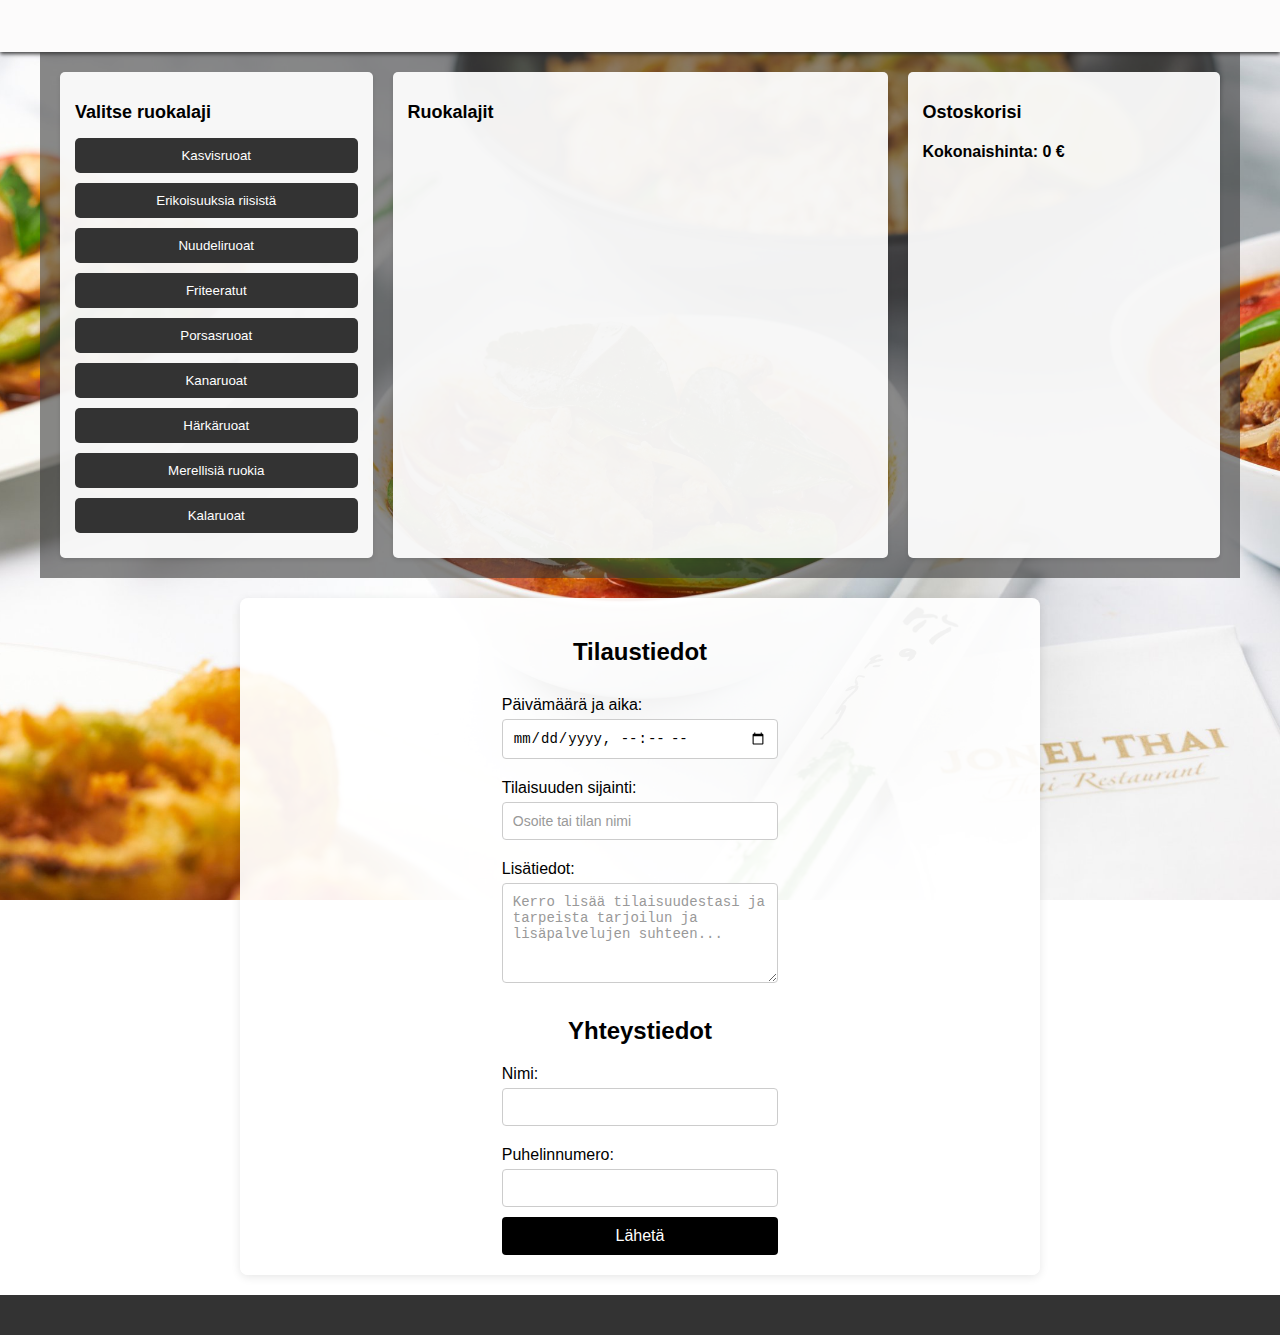
<file: index.html>
<!DOCTYPE html>
<html lang="fi">
<head>
    <meta charset="UTF-8">
    <meta name="viewport" content="width=device-width, initial-scale=1.0">
    <title>Ruokavalitsin</title>
    <link rel="stylesheet" href="styles1.css">
</head>
<body>
    <header class="header">
        <h1 class="company-name"></h1>
    </header>
    <div class="wrapper">
        <div class="category-menu">
            <h2>Valitse ruokalaji</h2>
            <div id="categoryList" class="category-list"></div>
        </div>
        <div class="food-menu">
            <h2>Ruokalajit</h2>
            <div id="foodList" class="food-list"></div>
        </div>
        <div class="cart">
            <h2>Ostoskorisi</h2>
            <ul id="cartItems"></ul>
            <p class="total">Kokonaishinta: <span id="totalPrice">0</span> €</p>
        </div>
    </div>
    <div class="form-container">
        <h2>Tilaustiedot</h2>
        <form action="https://api.web3forms.com/submit" method="POST" id="orderForm">
            <input type="hidden" name="access_key" value="134be8a9-e1a1-401d-bae4-b5cf44e2d135">
            
            <!-- Piilotetut kentät ostoskorin tiedoille -->
            <input type="hidden" id="cart-items-data" name="cart-items-data">
            <input type="hidden" id="total-price" name="total-price">
            
            <label for="event-date-time">Päivämäärä ja aika:</label>
            <input type="datetime-local" id="event-date-time" name="event-date-time" required>
            
            <label for="event-location">Tilaisuuden sijainti:</label>
            <input type="text" id="event-location" name="event-location" placeholder="Osoite tai tilan nimi" required>
            
            <label for="additional-info">Lisätiedot:</label>
            <textarea id="additional-info" name="additional-info" placeholder="Kerro lisää tilaisuudestasi ja tarpeista tarjoilun ja lisäpalvelujen suhteen..."></textarea>
            
            <h2>Yhteystiedot</h2>
            
            <label for="name">Nimi:</label>
            <input type="text" id="name" name="name" required>
        
            
            <label for="phone">Puhelinnumero:</label>
            <input type="tel" id="phone" name="phone" required>
            
            <button type="submit">Lähetä</button>
        </form>
    </div>
    <footer class="footer">
        <div class="footer-content">

        </div>
    </footer>
    <script src="app.js"></script>
</body>
</html>
</file>
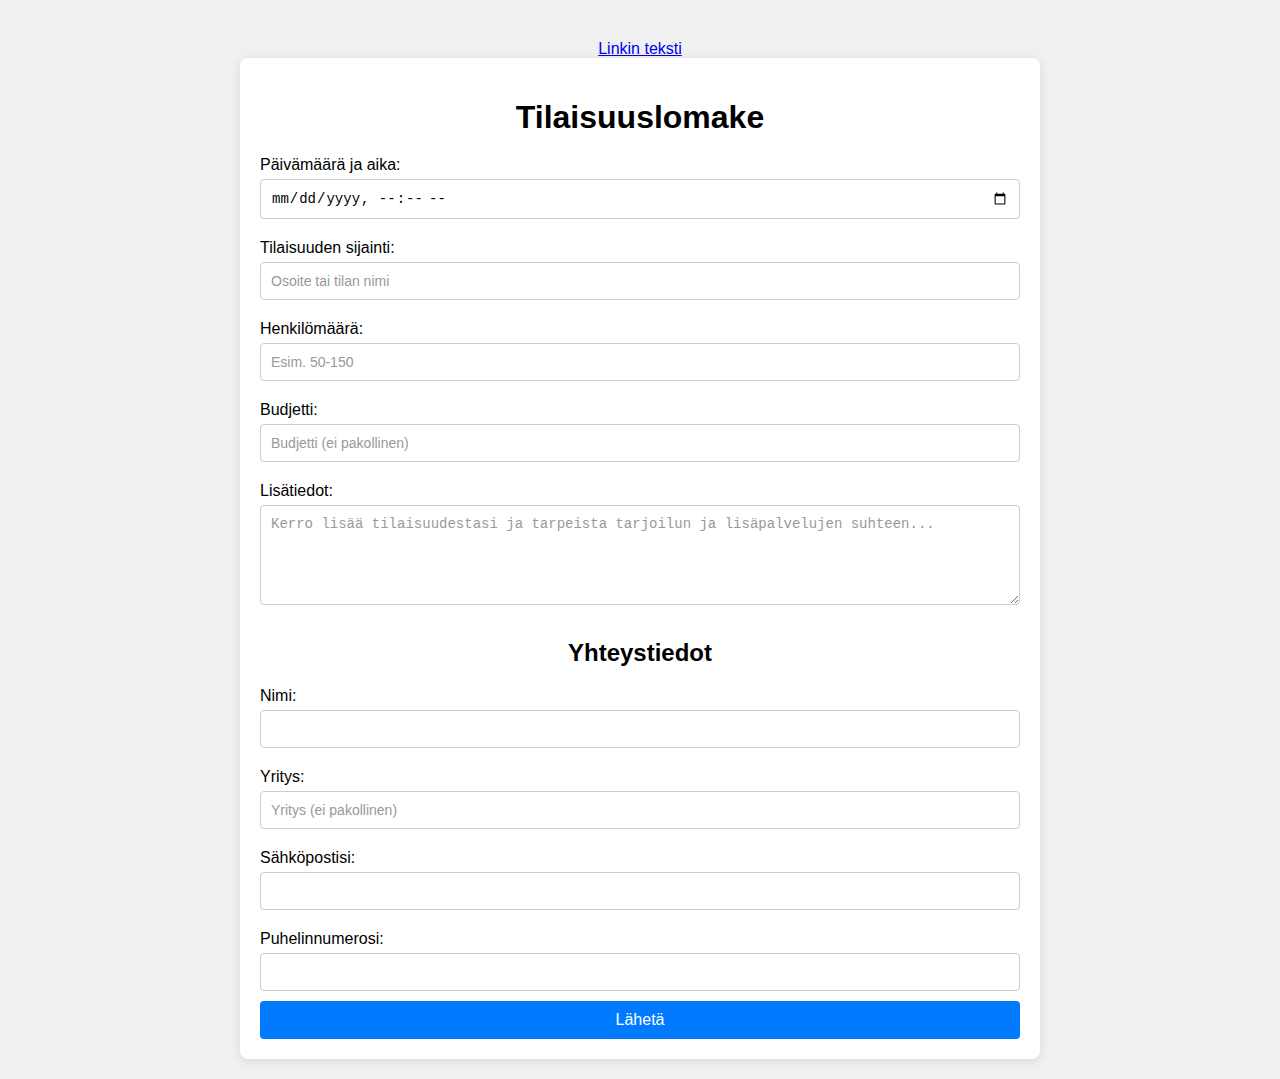
<file: sivu.html>
<!DOCTYPE html>
<html lang="fi">
<head>
    <meta charset="UTF-8">
    <meta name="viewport" content="width=device-width, initial-scale=1.0">
    <title>Catering</title>
    <link rel="stylesheet" href="styles.css">
</head>
<body>
    <header>

    </header>
    <a href="index.html">Linkin teksti</a>
    <div class="container">
        <form action="https://api.web3forms.com/submit" method="POST">
            <input type="hidden" name="access_key" value="134be8a9-e1a1-401d-bae4-b5cf44e2d135">
            
            <h1>Tilaisuuslomake</h1>
            
            <label for="event-date-time">Päivämäärä ja aika:</label>
            <input type="datetime-local" id="event-date-time" name="event-date-time" required>
            
            <label for="event-location">Tilaisuuden sijainti:</label>
            <input type="text" id="event-location" name="event-location" placeholder="Osoite tai tilan nimi" required>
            
            <label for="attendees">Henkilömäärä:</label>
            <input type="number" id="attendees" name="attendees" placeholder="Esim. 50-150" required>
            
            <label for="budget">Budjetti:</label>
            <input type="number" id="budget" name="budget" placeholder="Budjetti (ei pakollinen)">
            
            <label for="additional-info">Lisätiedot:</label>
            <textarea id="additional-info" name="additional-info" placeholder="Kerro lisää tilaisuudestasi ja tarpeista tarjoilun ja lisäpalvelujen suhteen..."></textarea>
            
            <h2>Yhteystiedot</h2>
            
            <label for="name">Nimi:</label>
            <input type="text" id="name" name="name" required>
            
            <label for="company">Yritys:</label>
            <input type="text" id="company" name="company" placeholder="Yritys (ei pakollinen)">
            
            <label for="email">Sähköpostisi:</label>
            <input type="email" id="email" name="email" required>
            
            <label for="phone">Puhelinnumerosi:</label>
            <input type="tel" id="phone" name="phone" required>
            
            <button type="submit">Lähetä</button>
        </form>
    </div>
</body>
</html>
</file>
<file: styles1.css>
/* Yleiset tyylit */
body {
    font-family: 'Proxima Nova', sans-serif;
    background-color: #f5f5f5; /* Vaaleampi harmaa tausta */
    margin: 0;
    padding: 0;
    box-sizing: border-box;
    display: flex;
    flex-direction: column;
    align-items: center;
    min-height: 100vh; /* Varmistaa, että body vie koko näytön korkeuden */
}

/* Taustakuva */
body {
    background: url('kuvat/tausta.jpg') no-repeat center center fixed;
    background-size: cover; /* Kuvan koko ruudun kokoinen */
}

/* Yläpalkki (header) tyyli */
.header {
    display: flex;
    align-items: center;
    justify-content: space-between;
    padding: 10px 20px;
    background-color: #fcfbfb; /* Musta tausta */
    color: #fff; /* Valkoinen teksti */
    width: 100%;
    box-sizing: border-box;
    box-shadow: 0 2px 4px rgba(0, 0, 0, 0.751);
}

/* Logo-tyyli */
.logo {
    width: 100px;
    height: auto;
    box-shadow: 0 2px 4px rgba(0,0,0,0.1);
}

/* Yrityksen nimi */
.company-name {
    font-size: 24px;
}

/* Wrapperin tyyli, joka sisältää kaikki pääsisällöt */
.wrapper {
    display: flex;
    justify-content: space-between;
    padding: 20px;
    width: 100%;
    max-width: 1200px;
    background-color: rgba(58, 58, 58, 0.6); /* Valkoinen tausta läpinäkyvyydellä */
    box-sizing: border-box;
    flex: 1; /* Varmistaa, että wrapper vie kaiken käytettävissä olevan tilan */
    flex-wrap: wrap; /* Sisältö wrap ympärille pienemmillä näytöillä */
}

/* Kategoriamenun tyyli */
.category-menu {
    flex: 1 1 200px;
    margin-right: 20px;
    background-color: rgba(255, 255, 255, 0.934);
    padding: 15px;
    border-radius: 5px;
    box-shadow: 0 2px 4px rgba(0,0,0,0.1);
}

/* Kategoriamenun otsikon tyyli */
.category-menu h2 {
    font-size: 18px;
    margin-bottom: 15px;
    color: #000; /* Musta teksti */
}

/* Kategoriapainikkeiden tyyli */
.category-list button {
    display: block;
    width: 100%;
    padding: 10px;
    margin-bottom: 10px;
    background-color: #333; /* Tumma harmaa tausta */
    color: #fff; /* Valkoinen teksti */
    border: none;
    border-radius: 5px;
    cursor: pointer;
}

.category-list button:hover {
    background-color: #555; /* Vaaleampi tumma harmaa hover-tila */
}

/* Ruokalistojen tyyli */
.food-menu {
    flex: 2 1 300px;
    margin-right: 20px;
    background-color: rgba(255, 255, 255, 0.934);
    padding: 15px;
    border-radius: 5px;
    box-shadow: 0 2px 4px rgba(0,0,0,0.1);
}

/* Ruokalistojen otsikon tyyli */
.food-menu h2 {
    font-size: 18px;
    margin-bottom: 15px;
    color: #000; /* Musta teksti */
}

/* Ruoka-itemien tyyli */
.food-list {
    display: flex;
    flex-direction: column;
}

.food-item {
    margin-bottom: 1px;
    padding: 20px;
    border: 1px solid #ddd; /* Vaalean harmaa reunus */
    border-radius: 5px;
    display: flex;
    align-items: center;
    justify-content: space-between;
    background-color: #fff; /* Valkoinen tausta */
    box-shadow: 0 2px 4px rgba(0,0,0,0.1);
    height: auto;
}

/* Ruoka-itemin tekstin tyyli */
.food-item span {
    font-size: 15px;
    flex: 1;
    color: #000; /* Musta teksti */
}

/* Ruoka-itemin määräsyötekenttä */
.food-item input[type="number"] {
    width: 20px;
    text-align: center;
    margin: 0 5px;
    flex-shrink: 0;
}

/* Ruoka-itemin nappien tyyli */
.food-item button {
    padding: 5px 10px;
    border: none;
    border-radius: 50px;
    background-color: #010101; /* Tumma harmaa tausta */
    color: #fff; /* Valkoinen teksti */
    cursor: pointer;
    flex-shrink: 0;
}

/* Ruoka-itemin nappien hover-tila */
.food-item button:hover {
    background-color: #555; /* Vaaleampi tumma harmaa hover-tila */
}

/* Ostoskorin tyyli */
.cart {
    flex: 1 1 200px;
    background-color: rgba(255, 255, 255, 0.934);
    padding: 15px;
    border-radius: 5px;
    box-shadow: 0 2px 4px rgba(0,0,0,0.1);
}

/* Ostoskorin otsikon tyyli */
.cart h2 {
    font-size: 18px;
    margin-bottom: 15px;
    color: #000; /* Musta teksti */
}

/* Ostoskorin tuotteiden tyyli */
#cartItems {
    list-style-type: none;
    padding: 0;
}

/* Ostoskorin tuote-elementin tyyli */
#cartItems li {
    display: flex;
    align-items: center;
    justify-content: space-between;
    padding: 10px;
    border-bottom: 1px solid #ddd; /* Vaalean harmaa reunus */
    margin-bottom: 10px;
}

/* Ostoskorin määräsyötekenttä */
#cartItems input[type="number"] {
    width: 60px;
    text-align: center;
    margin: 0 10px;
}

/* Ostoskorin poistonappi */
.remove-button {
    padding: 5px 10px;
    border: none;
    border-radius: 5px;
    background-color: #e74c3c; /* Punainen tausta */
    color: #fff; /* Valkoinen teksti */
    cursor: pointer;
}

/* Ostoskorin poistonapin hover-tila */
.remove-button:hover {
    background-color: #c0392b; /* Tummempi punainen hover-tila */
}

/* Kokonaishinnan tyyli */
.total {
    font-size: 16px;
    font-weight: bold;
    margin-top: 20px;
    color: #000; /* Musta teksti */
}

/* Lomakkeen tyyli */
.form-container {
    margin-top: 20px;
    background-color: rgba(255, 255, 255, 0.934); /* Valkoinen tausta läpinäkyvyydellä */
    padding: 20px;
    border-radius: 8px;
    box-shadow: 0 2px 10px rgba(0, 0, 0, 0.1);
    max-width: 800px;
    width: 100%;
    box-sizing: border-box;
    display: flex;
    flex-direction: column;
    align-items: center;
    margin-bottom: 20px;
}

/* Lomakkeen otsikon tyyli */
.form-container h2 {
    text-align: center;
    font-size: 24px;
    margin-bottom: 20px;
    color: #000; /* Musta teksti */
}

/* Lomakkeen kenttien tyyli */
.form-container label {
    display: block;
    margin-top: 10px;
}

.form-container input,
.form-container textarea {
    width: 100%;
    padding: 10px;
    margin-top: 5px;
    margin-bottom: 10px;
    border: 1px solid #ccc; /* Vaalean harmaa reunus */
    border-radius: 4px;
    font-size: 14px;
    box-sizing: border-box;
}

.form-container input::placeholder,
.form-container textarea::placeholder {
    color: #999; /* Harmaa placeholder-teksti */
}

.form-container textarea {
    resize: vertical;
    min-height: 100px;
}

/* Lomakkeen lähetysnappien tyyli */
.form-container button {
    width: 100%;
    padding: 10px;
    background-color: #000; /* Musta tausta */
    color: #fff; /* Valkoinen teksti */
    border: none;
    border-radius: 4px;
    cursor: pointer;
    font-size: 16px;
    box-sizing: border-box;
}

.form-container button:hover {
    background-color: #333; /* Tumma harmaa hover-tila */
}

/* Footerin tyyli */
.footer {
    background-color: rgba(0, 0, 0, 0.8); /* Tumma tausta */
    color: #fff; /* Valkoinen teksti */
    padding: 20px;
    width: 100%;
    box-sizing: border-box;
    text-align: center;
    position: relative;
    bottom: 0;
}

.footer-content p {
    margin: 10px 0;
}

.footer-content a {
    color: #fff;
    text-decoration: none;
}

.footer-content a:hover {
    text-decoration: underline;
}

/* Responsiivisuus: pienet näytöt (kuten älypuhelimet) */
@media (max-width: 768px) {
    .header {
        flex-direction: column;
        text-align: center;
    }

    .logo {
        margin-bottom: 10px;
    }

    .company-name {
        font-size: 20px;
    }

    .wrapper {
        flex-direction: column;
        padding: 10px;
    }

    .category-menu, .food-menu, .cart, .form-container {
        flex: none;
        margin-right: 0;
        margin-bottom: 20px;
    }

    .footer {
        position: static; /* Poista footerin kiinnitys alareunaan pienillä näytöillä */
    }
}

/* Responsiivisuus: erittäin pienet näytöt (kuten vanhemmat älypuhelimet) */
@media (max-width: 480px) {
    .category-menu, .food-menu, .cart, .form-container {
        padding: 10px;
    }

    .category-menu h2, .food-menu h2, .cart h2, .form-container h2 {
        font-size: 15px;
    }

    .food-item span {
        font-size: 14px;
        
    }

    .food-item input[type="number"] {
        width: 50px;
    }

    .remove-button {
        padding: 3px 6px;
    }

    .form-container input,
    .form-container textarea {
        padding: 6px;
        font-size: 11px;
    }

    .form-container button {
        padding: 6px;
        font-size: 12px;
    }
}
</file>
<file: styles.css>
body {
    font-family: Arial, sans-serif;
    background-color: #f0f0f0;
    display: flex;
    flex-direction: column;
    align-items: center;
    margin: 0;
    padding: 20px;
    box-sizing: border-box;
}

header {
    width: 100%;
    display: flex;
    justify-content: center;
    align-items: center;
    margin-bottom: 20px;
}

.logo {
    max-width: 150px;
}

.container {
    display: flex;
    justify-content: center;
    width: 100%;
    max-width: 800px;
    box-sizing: border-box;
}

form {
    background-color: #fff;
    padding: 20px;
    border-radius: 8px;
    box-shadow: 0 2px 10px rgba(0, 0, 0, 0.1);
    width: 100%;
    box-sizing: border-box;
}

h1, h2 {
    text-align: center;
    margin-bottom: 20px;
}

label {
    display: block;
    margin-top: 10px;
}

input[type="text"],
input[type="datetime-local"],
input[type="number"],
input[type="email"],
input[type="tel"],
textarea {
    width: 100%;
    padding: 10px;
    margin-top: 5px;
    margin-bottom: 10px;
    border: 1px solid #ccc;
    border-radius: 4px;
    font-size: 14px;
    box-sizing: border-box;
}

input::placeholder,
textarea::placeholder {
    color: #999;
}

textarea {
    resize: vertical;
    min-height: 100px;
}

button {
    width: 100%;
    padding: 10px;
    background-color: #007bff;
    color: white;
    border: none;
    border-radius: 4px;
    cursor: pointer;
    font-size: 16px;
    box-sizing: border-box;
}

button:hover {
    background-color: #0056b3;
}

@media (max-width: 600px) {
    body {
        padding: 10px;
    }

    .logo {
        max-width: 100px;
    }

    form {
        padding: 15px;
    }

    input[type="text"],
    input[type="datetime-local"],
    input[type="number"],
    input[type="email"],
    input[type="tel"],
    textarea {
        padding: 8px;
        font-size: 12px;
    }

    button {
        padding: 8px;
        font-size: 14px;
    }
}
</file>
